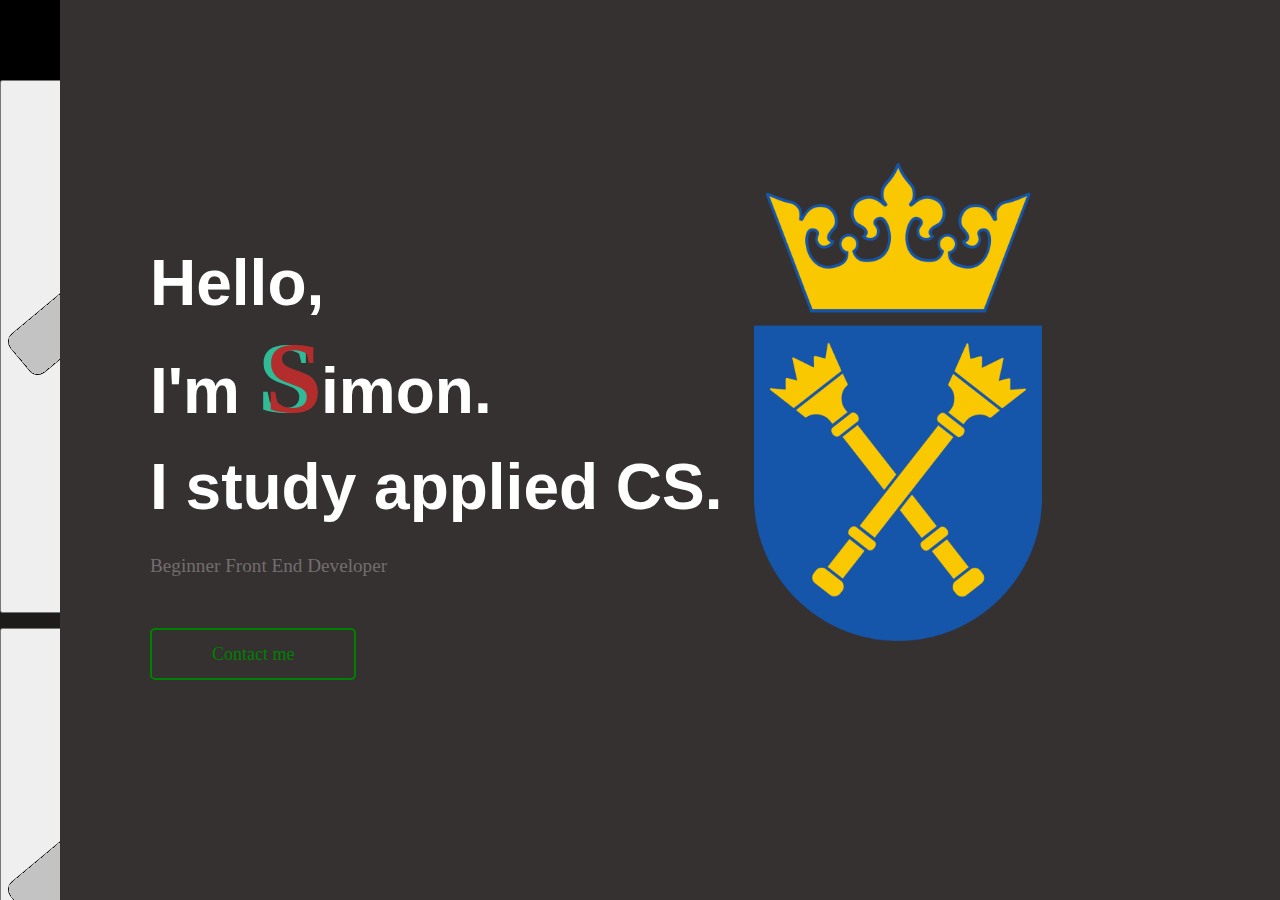
<file: index.html>
<!DOCTYPE html>
<html lang="en">
<head>
    
    <meta charset="UTF-8">
    <meta name="viewport" content="width=device-width, initial-scale=1, shrink-to-fit=no">
    <title>MyWebpage</title>
    <link rel="stylesheet" href="main.css">
</head>
<body>

    <div class="main-1">

        <div class="left-margin">

            <div class="logo-container">
                <div class="logo">
                    <span class="big-S-1">S</span>
                    <span class="big-S-2">S</span>
                </div>
                <div class="name"><b>Simon</b></div>
            </div>

            <div class="navigation-buttons">
                <button class="home-button" onclick="this.classList.toggle('selected')">
                    <img src="./resources/home1.png" alt="Home" class="home-image-1">
                    <div class="name">Home</div>
                </button>

                <button class="home-button" onclick="this.classList.toggle('selected')">
                    <img src="./resources/home1.png" alt="Home" class="home-image-1">
                    <div class="name">Home</div>
                </button>

                <button class="home-button" onclick="this.classList.toggle('selected')">
                    <img src="./resources/home1.png" alt="Home" class="home-image-1">
                    <div class="name">Home</div>
                </button>

                <button class="home-button" onclick="this.classList.toggle('selected')">
                    <img src="./resources/home1.png" alt="Home" class="home-image-1">
                    <div class="name">Home</div>
                </button>
            </div>

            <div class="social-buttons">
                <button class="small-button-with-image">
                    <img src="./resources/home1.png" alt="Home" class="image-of-small-button">
                </button>
                <button class="small-button-with-image">
                    <img src="./resources/home1.png" alt="Home" class="image-of-small-button">
                </button>
                <button class="small-button-with-image">
                    <img src="./resources/home1.png" alt="Home" class="image-of-small-button">
                </button>
            </div>
        </div>

        <div class="remaining-space">
            <div class="text-one">
                <div class="main-text">
                    Hello,<br>
                    I'm
                    <div class="name-2">
                        <div class="logo-2">
                            <span class="big-S-1">S</span>
                            <span class="big-S-2">S</span>
                        </div>
                        imon.
                    </div><br>
                    I study applied CS.
                </div>
        
                <div class="sub-text">
                    Beginner Front End Developer
                </div>

                <a href="your-target-page.html" class="contact-button">
                    Contact me
                </a>

            </div>

            <img src="./resources/godlo.png" alt="Logo" class="uj-logo">
        </div>
    </div>

</body>
</html>
</file>
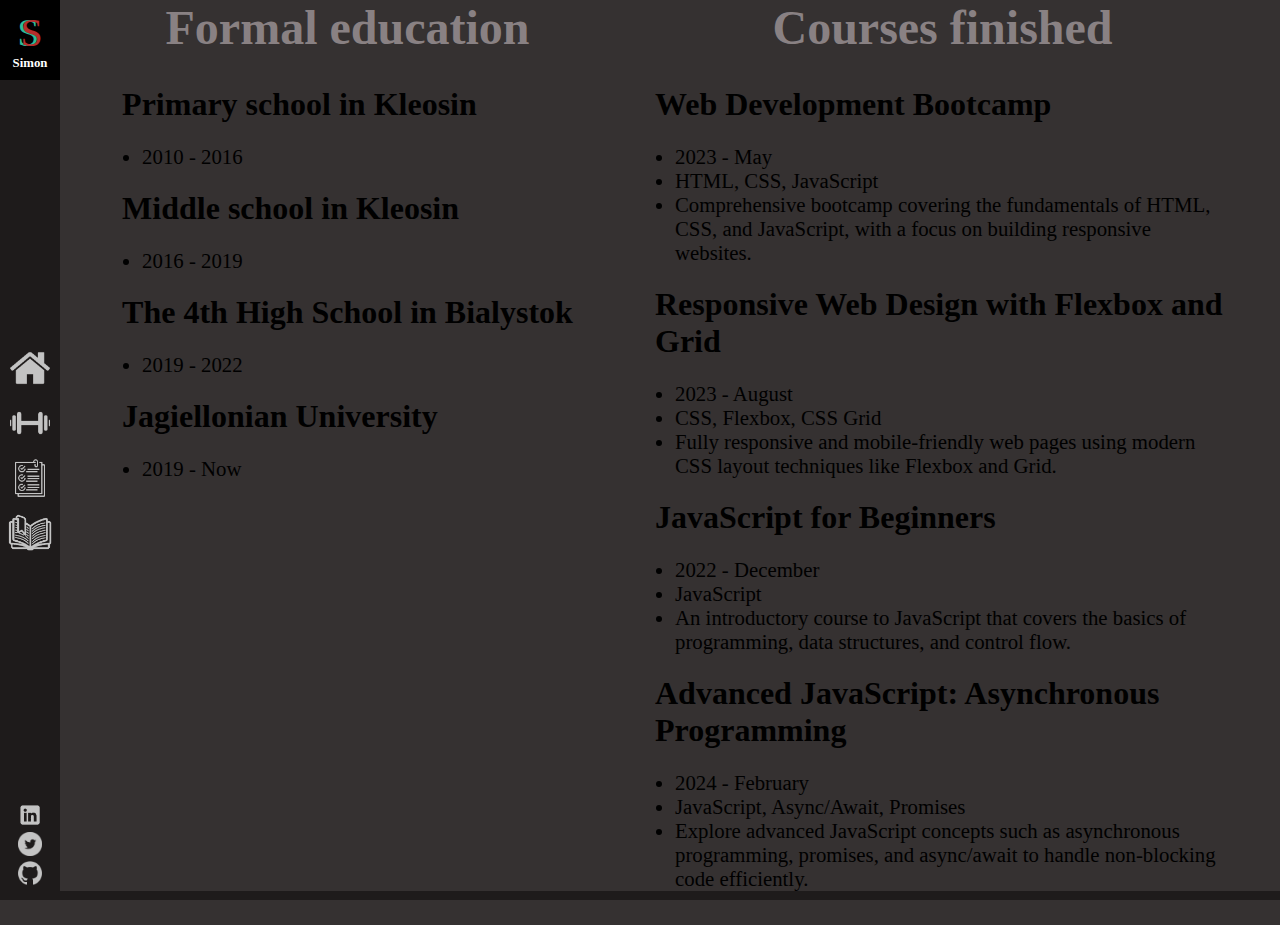
<file: education.html>
<!DOCTYPE html>
<html lang="en">
<head>
    <meta charset="UTF-8">
    <meta name="viewport" content="width=device-width, initial-scale=1">
    <title>MyWebpage</title>
    <link rel="stylesheet" href="education.css">
</head>
<body>
    <div class="main-1">

        <div class="left-margin">
            <div class="logo-container">
                <div class="logo">
                    <span class="big-S-1">S</span>
                    <span class="big-S-2">S</span>
                </div>
                <div class="name"><b>Simon</b></div>
            </div>

            <div class="navigation-buttons">
                <a href="home.html" class="navigation-button">
                    <img src="./resources/home1.png" alt="Home" class="navigation-image home-image-1">
                    <div class="name">Home</div>
                </a>
                <a href="skills.html" class="navigation-button">
                    <img src="./resources/skills1.png" alt="Skills" class="navigation-image skills-image-1">
                    <div class="name">Skills</div>
                </a>
                <a href="projects.html" class="navigation-button">
                    <img src="./resources/project1s.png" alt="Projects" class="navigation-image projects-image-1">
                    <div class="name">Projects</div>
                </a>
                <a href="education.html" class="navigation-button">
                    <img src="./resources/education1.png" alt="Education" class="navigation-image education-image-1">
                    <div class="name">Education</div>
                </a>
            </div>

            <div class="social-buttons">
                <a href="https://github.com" target="_blank" class="small-button-with-image git-button">
                    <img src="./resources/git1.png" alt="GitHub" class="image-of-small-button">
                </a>
                <a href="https://twitter.com" target="_blank" class="small-button-with-image twt-button">
                    <img src="./resources/twt1.png" alt="Twitter" class="image-of-small-button">
                </a>
                <a href="https://linkedin.com" target="_blank" class="small-button-with-image lnk-button">
                    <img src="./resources/lnk1.png" alt="LinkedIn" class="image-of-small-button">
                </a>
            </div>
        </div>

        <div class="remaining-space">
            <div class="container">
                <div class="block">
                  <h2 class="header">Formal education</h2>
                  <div class="content">
                    <section>
                        <h1>Primary school in Kleosin</h1>
                        <ul>
                            <li>2010 - 2016</li>
                        </ul>
                        <h1>Middle school in Kleosin</h1>
                        <ul>
                            <li>2016 - 2019</li>
                        </ul>
                        <h1>The 4th High School in Bialystok</h1>
                        <ul>
                            <li>2019 - 2022</li>
                        </ul>
                        <h1>Jagiellonian University</h1>
                        <ul>
                            <li>2019 - Now</li>
                        </ul>
                    </section>
                  </div>
                </div>
                <div class="block">
                  <h2 class="header">Courses finished</h2>
                  <div class="content">
                    <section>
                        <h1>Web Development Bootcamp</h1>
                        <ul>
                            <li>2023 - May</li>
                            <li>HTML, CSS, JavaScript</li>
                            <li>Comprehensive bootcamp covering the fundamentals of HTML, CSS, and JavaScript, with a focus on building responsive websites.</li>
                        </ul>
                    </section>
                    <section>
                        <h1>Responsive Web Design with Flexbox and Grid</h1>
                        <ul>
                            <li>2023 - August</li>
                            <li>CSS, Flexbox, CSS Grid</li>
                            <li>Fully responsive and mobile-friendly web pages using modern CSS layout techniques like Flexbox and Grid.</li>
                        </ul>
                    </section>
                    <section>
                        <h1>JavaScript for Beginners</h1>
                        <ul>
                            <li>2022 - December</li>
                            <li>JavaScript</li>
                            <li>An introductory course to JavaScript that covers the basics of programming, data structures, and control flow.</li>
                        </ul>
                    </section>
                    <section>
                        <h1>Advanced JavaScript: Asynchronous Programming</h1>
                        <ul>
                            <li>2024 - February</li>
                            <li>JavaScript, Async/Await, Promises</li>
                            <li>Explore advanced JavaScript concepts such as asynchronous programming, promises, and async/await to handle non-blocking code efficiently.</li>
                        </ul>
                    </section>
                  </div>
                </div>
              </div>              
        </div>
    </div>

    <footer class="footer">
        <div class="footer-container">
            <p>&copy; 2024 Szymon Urbański. All rights reserved.</p>
        </div>
    </footer>

</body>
</html>
</file>
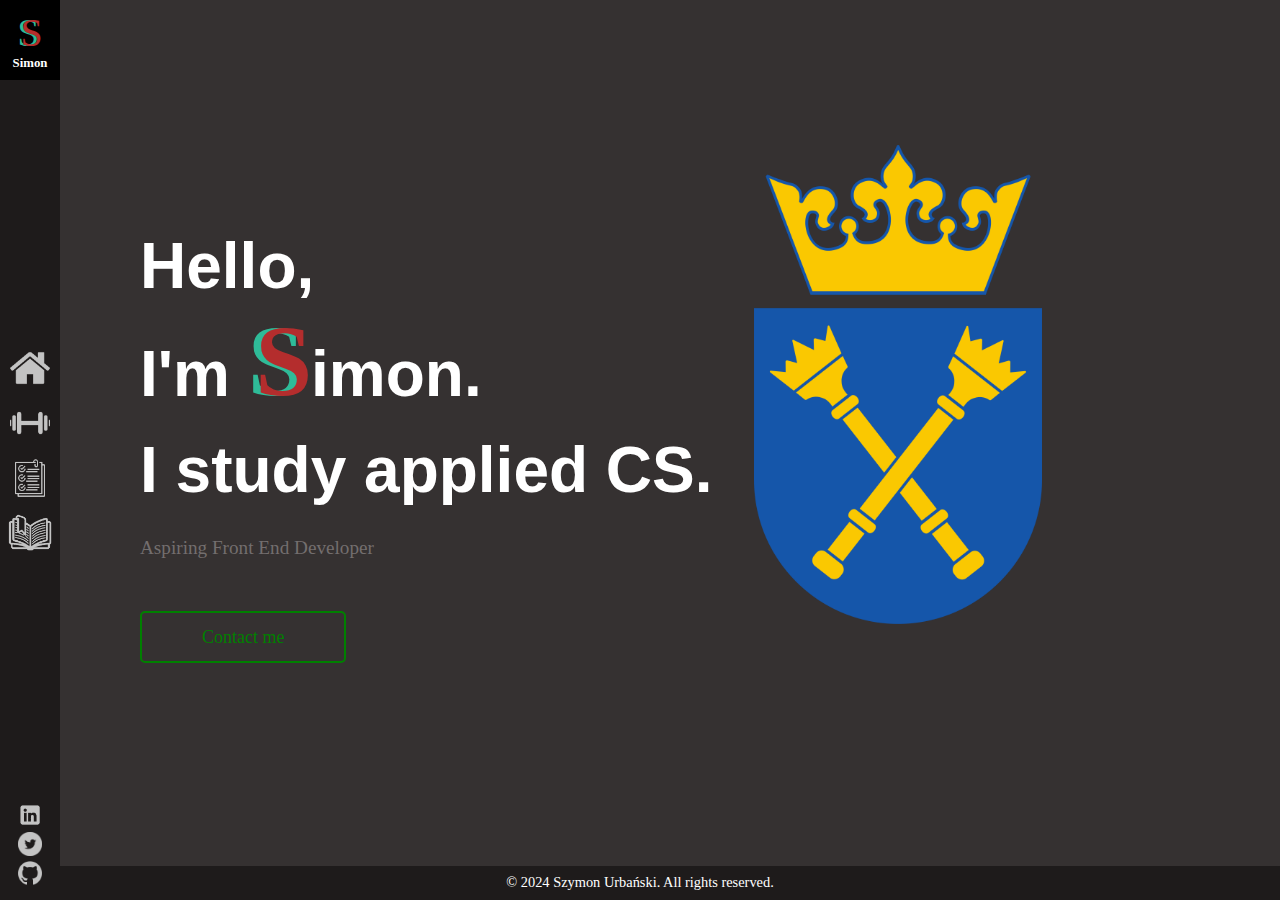
<file: home.html>
<!DOCTYPE html>
<html lang="en">
<head>
    <meta charset="UTF-8">
    <meta name="viewport" content="width=device-width, initial-scale=1">
    <title>MyWebpage</title>
    <link rel="stylesheet" href="home.css">
</head>
<body>

    <div class="main-1">
        <div class="left-margin">
            <div class="logo-container">
                <div class="logo">
                    <span class="big-S-1">S</span>
                    <span class="big-S-2">S</span>
                </div>
                <div class="name"><b>Simon</b></div>
            </div>

            <div class="navigation-buttons">
                <a href="home.html" class="navigation-button">
                    <img src="./resources/home1.png" alt="Home" class="navigation-image home-image-1">
                    <div class="name">Home</div>
                </a>
            
                <a href="skills.html" class="navigation-button">
                    <img src="./resources/skills1.png" alt="Skills" class="navigation-image skills-image-1">
                    <div class="name">Skills</div>
                </a>
            
                <a href="projects.html" class="navigation-button">
                    <img src="./resources/project1s.png" alt="Projects" class="navigation-image projects-image-1">
                    <div class="name">Projects</div>
                </a>
            
                <a href="education.html" class="navigation-button">
                    <img src="./resources/education1.png" alt="Education" class="navigation-image education-image-1">
                    <div class="name">Education</div>
                </a>
            </div>

            <div class="social-buttons">
                <a href="https://github.com" target="_blank" class="small-button-with-image git-button">
                    <img src="./resources/git1.png" alt="GitHub" class="image-of-small-button">
                </a>
                <a href="https://twitter.com" target="_blank" class="small-button-with-image twt-button">
                    <img src="./resources/twt1.png" alt="Twitter" class="image-of-small-button">
                </a>
                <a href="https://linkedin.com" target="_blank" class="small-button-with-image lnk-button">
                    <img src="./resources/lnk1.png" alt="LinkedIn" class="image-of-small-button">
                </a>
            </div>
        </div>

        <div class="remaining-space">
            <div class="text-one">
                <div class="main-text">
                    Hello,<br>
                    I'm
                    <div class="name-2">
                        <div class="logo-2">
                            <span class="big-S-1">S</span>
                            <span class="big-S-2">S</span>
                        </div>
                        imon.
                    </div><br>
                    I study applied CS.
                </div>
        
                <div class="sub-text">
                    Aspiring Front End Developer
                </div>

                <a href="your-target-page.html" class="contact-button">
                    Contact me
                </a>
            </div>
            <img src="./resources/godlo.png" alt="Logo" class="uj-logo">
        </div>
    </div>

    <div id="contactModal" class="modal">
        <div class="modal-content">
            <span class="close-btn">&times;</span>
            <div class="modal-body">
                <h2>Contact Information</h2>
                <div class="contact-info">
                    <div><strong>Email:</strong> example@email.com</div>
                    <div><strong>Phone:</strong> +48 123 456 789</div>
                </div>
                <a href="mailto:example@email.com" class="contact-button">Send an Email</a>
            </div>
        </div>
    </div>

    <footer class="footer">
        <div class="footer-container">
            <p>&copy; 2024 Szymon Urbański. All rights reserved.</p>
        </div>
    </footer>

    <script src="script.js"></script>

</body>
</html>
</file>
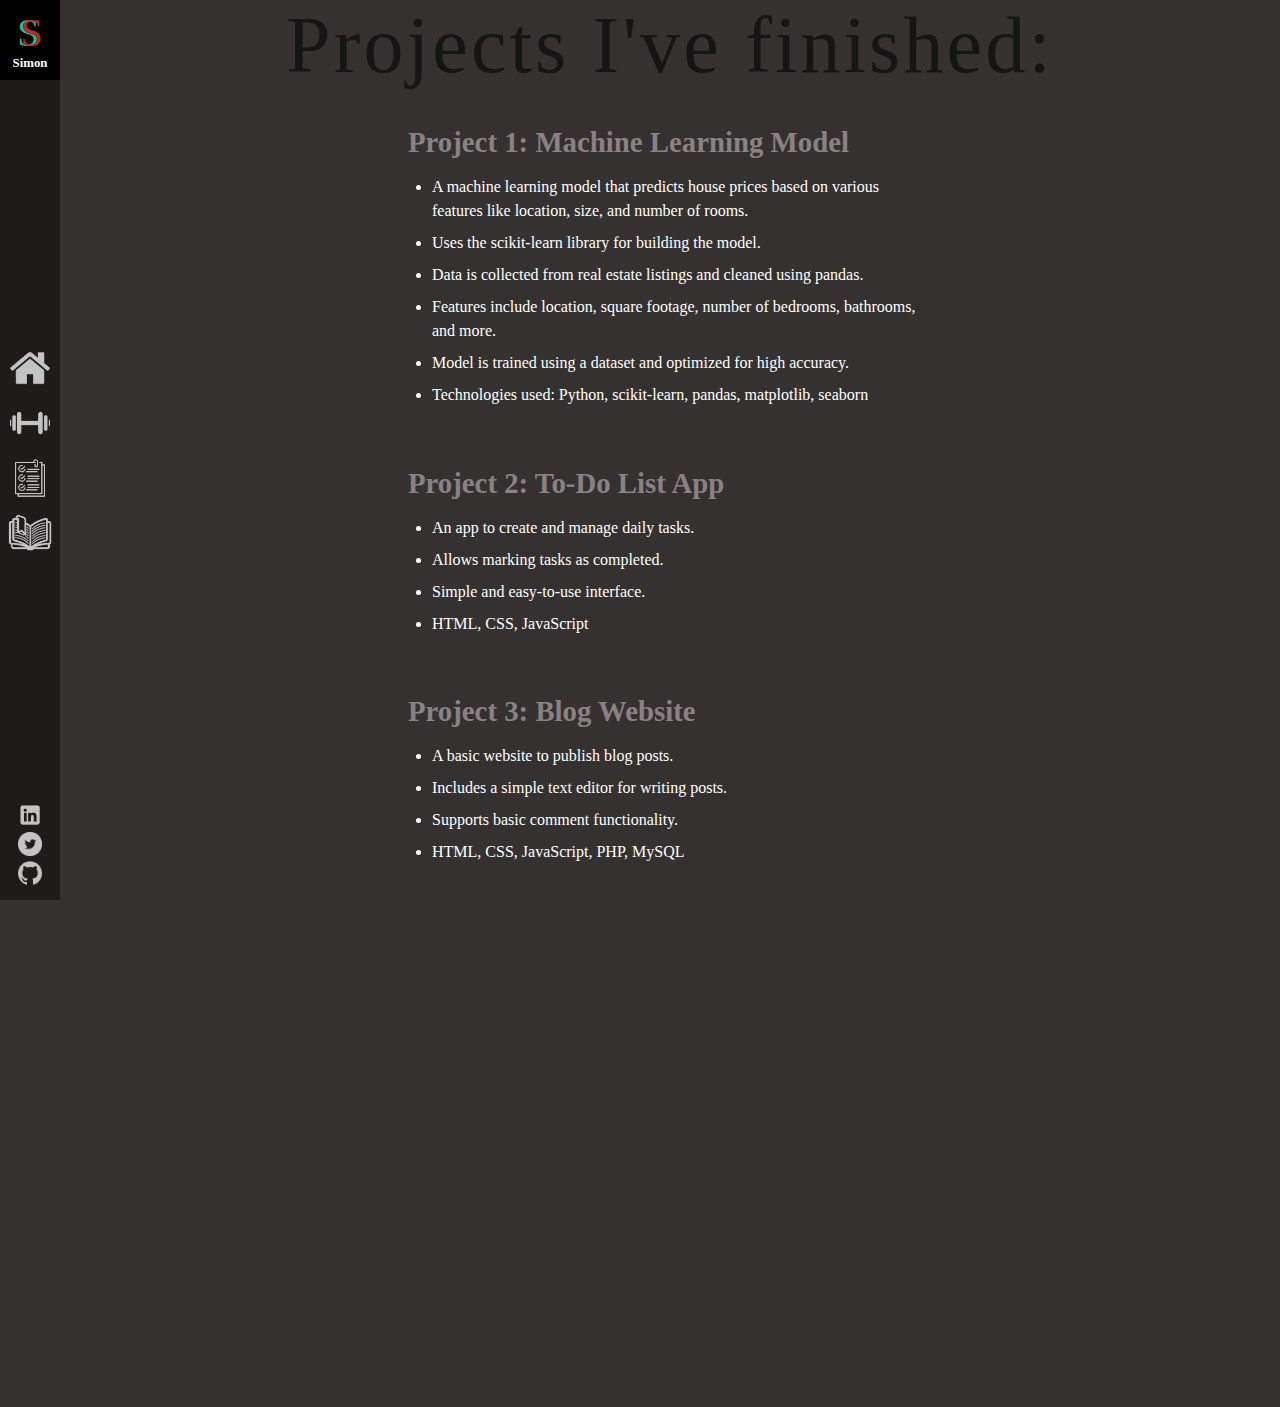
<file: projects.html>
<!DOCTYPE html>
<html lang="en">
<head>
    <meta charset="UTF-8">
    <meta name="viewport" content="width=device-width, initial-scale=1">
    <title>MyWebpage</title>
    <link rel="stylesheet" href="projects.css">
</head>
<body>

    <div class="main-1">
        <div class="left-margin">
            <div class="logo-container">
                <div class="logo">
                    <span class="big-S-1">S</span>
                    <span class="big-S-2">S</span>
                </div>
                <div class="name"><b>Simon</b></div>
            </div>

            <div class="navigation-buttons">
                <a href="home.html" class="navigation-button">
                    <img src="./resources/home1.png" alt="Home" class="navigation-image home-image-1">
                    <div class="name">Home</div>
                </a>
            
                <a href="skills.html" class="navigation-button">
                    <img src="./resources/skills1.png" alt="Skills" class="navigation-image skills-image-1">
                    <div class="name">Skills</div>
                </a>
            
                <a href="projects.html" class="navigation-button">
                    <img src="./resources/project1s.png" alt="Projects" class="navigation-image projects-image-1">
                    <div class="name">Projects</div>
                </a>
            
                <a href="education.html" class="navigation-button">
                    <img src="./resources/education1.png" alt="Education" class="navigation-image education-image-1">
                    <div class="name">Education</div>
                </a>
            </div>

            <div class="social-buttons">
                <a href="https://github.com" target="_blank" class="small-button-with-image git-button">
                    <img src="./resources/git1.png" alt="GitHub" class="image-of-small-button">
                </a>
                <a href="https://twitter.com" target="_blank" class="small-button-with-image twt-button">
                    <img src="./resources/twt1.png" alt="Twitter" class="image-of-small-button">
                </a>
                <a href="https://linkedin.com" target="_blank" class="small-button-with-image lnk-button">
                    <img src="./resources/lnk1.png" alt="LinkedIn" class="image-of-small-button">
                </a>
            </div>
        </div>

        <div class="remaining-space">
            <div class="main-header">
                Projects I've finished:
            </div>
            <div class="projects">

                <section>
                    <h1>Project 1: Machine Learning Model</h1>
                    <ul>
                        <li>A machine learning model that predicts house prices based on various features like location, size, and number of rooms.</li>
                        <li>Uses the scikit-learn library for building the model.</li>
                        <li>Data is collected from real estate listings and cleaned using pandas.</li>
                        <li>Features include location, square footage, number of bedrooms, bathrooms, and more.</li>
                        <li>Model is trained using a dataset and optimized for high accuracy.</li>
                        <li>Technologies used: Python, scikit-learn, pandas, matplotlib, seaborn</li>
                    </ul>
                </section>                

                <section>
                    <h1>Project 2: To-Do List App</h1>
                    <ul>
                        <li>An app to create and manage daily tasks.</li>
                        <li>Allows marking tasks as completed.</li>
                        <li>Simple and easy-to-use interface.</li>
                        <li>HTML, CSS, JavaScript</li>
                    </ul>
                </section>
                
                <section>
                    <h1>Project 3: Blog Website</h1>
                    <ul>
                        <li>A basic website to publish blog posts.</li>
                        <li>Includes a simple text editor for writing posts.</li>
                        <li>Supports basic comment functionality.</li>
                        <li>HTML, CSS, JavaScript, PHP, MySQL</li>
                    </ul>
                </section>
                
                <section>
                    <h1>Project 4: Weather App</h1>
                    <ul>
                        <li>An app that shows the weather based on location.</li>
                        <li>Uses a public API to fetch weather data.</li>
                        <li>Displays current temperature and weather conditions.</li>
                        <li>HTML, CSS, JavaScript, OpenWeatherMap API</li>
                    </ul>
                </section>
                
                <section>
                    <h1>Project 5: Recipe Finder</h1>
                    <ul>
                        <li>An app to search for recipes based on ingredients.</li>
                        <li>Displays a list of recipes and instructions.</li>
                        <li>Simple search functionality to find recipes easily.</li>
                        <li>HTML, CSS, JavaScript, Spoonacular API</li>
                    </ul>
                </section>

            </div>
        </div>
        
    </div>

    <footer class="footer">
        <div class="footer-container">
            <p>&copy; 2024 Szymon Urbański. All rights reserved.</p>
        </div>
    </footer>

</body>
</html>
</file>
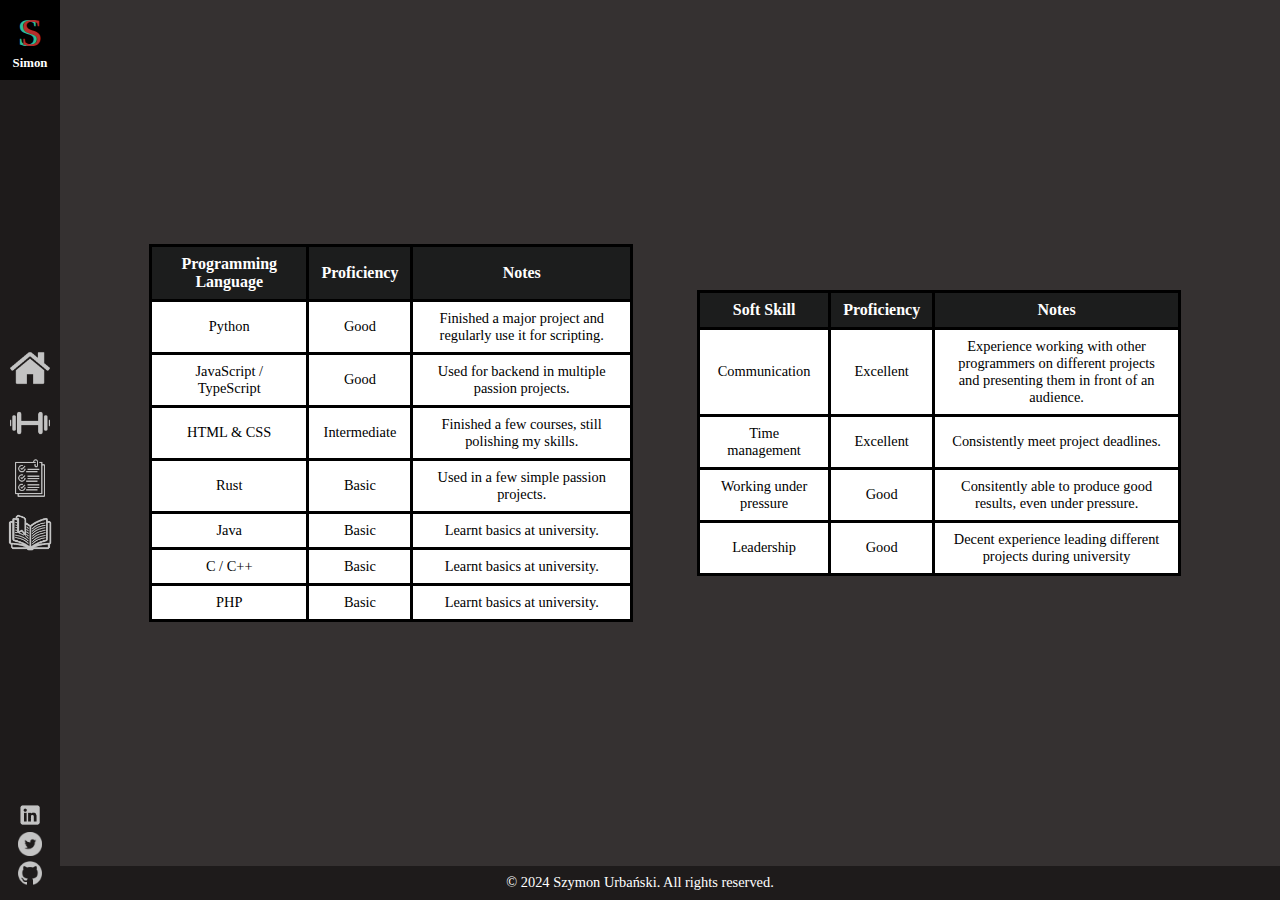
<file: skills.html>
<!DOCTYPE html>
<html lang="en">
<head>
    <meta charset="UTF-8">
    <meta name="viewport" content="width=device-width, initial-scale=1, shrink-to-fit=no">
    <title>MyWebpage</title>
    <link rel="stylesheet" href="skills.css">
</head>
<body>

    <div class="main-1">
        <div class="left-margin">
            <div class="logo-container">
                <div class="logo">
                    <span class="big-S-1">S</span>
                    <span class="big-S-2">S</span>
                </div>
                <div class="name"><b>Simon</b></div>
            </div>

            <div class="navigation-buttons">
                <a href="home.html" class="navigation-button">
                    <img src="./resources/home1.png" alt="Home" class="navigation-image home-image-1">
                    <div class="name">Home</div>
                </a>
            
                <a href="skills.html" class="navigation-button">
                    <img src="./resources/skills1.png" alt="Skills" class="navigation-image skills-image-1">
                    <div class="name">Skills</div>
                </a>
            
                <a href="projects.html" class="navigation-button">
                    <img src="./resources/project1s.png" alt="Projects" class="navigation-image projects-image-1">
                    <div class="name">Projects</div>
                </a>
            
                <a href="education.html" class="navigation-button">
                    <img src="./resources/education1.png" alt="Education" class="navigation-image education-image-1">
                    <div class="name">Education</div>
                </a>
            </div>

            <div class="social-buttons">
                <a href="https://github.com" target="_blank" class="small-button-with-image git-button">
                    <img src="./resources/git1.png" alt="GitHub" class="image-of-small-button">
                </a>
                <a href="https://twitter.com" target="_blank" class="small-button-with-image twt-button">
                    <img src="./resources/twt1.png" alt="Twitter" class="image-of-small-button">
                </a>
                <a href="https://linkedin.com" target="_blank" class="small-button-with-image lnk-button">
                    <img src="./resources/lnk1.png" alt="LinkedIn" class="image-of-small-button">
                </a>
            </div>
        </div>

        <div class="remaining-space">
            <div class="table-container">
                <table class="skills-table">
                    <thead>
                        <tr>
                            <th>Programming Language</th>
                            <th>Proficiency</th>
                            <th>Notes</th>
                        </tr>
                    </thead>
                    <tbody>
                        <tr>
                            <td>Python</td>
                            <td>Good</td>
                            <td>Finished a major project and regularly use it for scripting.</td>
                        </tr>
                        <tr>
                            <td>JavaScript / TypeScript</td>
                            <td>Good</td>
                            <td>Used for backend in multiple passion projects.</td>
                        </tr>
                        <tr>
                            <td>HTML & CSS</td>
                            <td>Intermediate</td>
                            <td>Finished a few courses, still polishing my skills.</td>
                        </tr>
                        <tr>
                            <td>Rust</td>
                            <td>Basic</td>
                            <td>Used in a few simple passion projects.</td>
                        </tr>
                        <tr>
                            <td>Java</td>
                            <td>Basic</td>
                            <td>Learnt basics at university.</td>
                        </tr>
                        <tr>
                            <td>C / C++</td>
                            <td>Basic</td>
                            <td>Learnt basics at university.</td>
                        </tr>
                        <tr>
                            <td>PHP</td>
                            <td>Basic</td>
                            <td>Learnt basics at university.</td>
                        </tr>
                    </tbody>
                </table>
                <table class="skills-table soft-skills-table">
                    <thead>
                        <tr>
                            <th>Soft Skill</th>
                            <th>Proficiency</th>
                            <th>Notes</th>
                        </tr>
                    </thead>
                    <tbody>
                        <tr>
                            <td>Communication</td>
                            <td>Excellent</td>
                            <td>Experience working with other programmers on different projects and presenting them in front of an audience.</td>
                        </tr>
                        <tr>
                            <td>Time management</td>
                            <td>Excellent</td>
                            <td>Consistently meet project deadlines.</td>
                        </tr>
                        <tr>
                            <td>Working under pressure</td>
                            <td>Good</td>
                            <td>Consitently able to produce good results, even under pressure.</td>
                        </tr>
                        <tr>
                            <td>Leadership</td>
                            <td>Good</td>
                            <td>Decent experience leading different projects during university</td>
                        </tr>
                    </tbody>
                </table>
            </div>
        </div>
    </div>

    <footer class="footer">
        <div class="footer-container">
            <p>&copy; 2024 Szymon Urbański. All rights reserved.</p>
        </div>
    </footer>

</body>
</html>
</file>
<file: main.css>
html, body {
    height: 100%;
    margin: 0;
    padding: 0;
    display: flex;
    flex-direction: column;
}

.main-1 {
    flex: 1; /* Make this section expand to fill available space */
    display: flex;
    overflow: hidden;
}

/* ----------------------------------- Left margin ----------------------------------- */

.left-margin {
    display: grid;
    grid-template-rows: 1fr 1fr 1fr;
    width: 60px;
    background-color: rgb(30, 27, 27);
}

.logo-container {
    grid-row: 1;
    height: 5em;
    width: 100%;
    background-color: black;
    display: flex;
    align-items: center;
    justify-content: center; 
    flex-direction: column;
    box-sizing: border-box;
}

.logo {
    align-items: center;
    justify-content: center;
}

.big-S-1 {
    font-size: 2.5em;
    color: rgb(47, 187, 152);
    user-select: none;
    letter-spacing: -0.6em;
}

.big-S-2 {
    font-size: 2.5em;
    color: rgb(180, 45, 45);
    user-select: none;
}

.logo .big-S-1 {
    margin-right: -0.02em;
}

.name {
    font-size: 0.8em;
    color: white;
    user-select: none;
}

.navigation-buttons {
    grid-row: 2;
    width: 100%;
    display: flex;
    flex-direction: column;
    justify-content: center;
    gap: 15px;
}

.navigation-button {
    height: 40px;
    display: flex;
    align-items: center;
    justify-content: center;
    margin: 0;
    padding: 0;
    border: none;
    background: none;
    cursor: pointer;
    transition: background-color 0.3s ease;
}

.navigation-button:hover {
    background-color: rgba(255, 255, 255, 0.2);
}

.navigation-image {
    width: 100%;
    height: 100%;
    object-fit: contain;
    transition: opacity 0.3s ease;
}

.navigation-button:hover .navigation-image {
    opacity: 0;
}

.navigation-button .name {
    opacity: 0;
    color: white;
    transition: opacity 0.3s ease;
    position: absolute;
}

.navigation-button:hover .name {
    opacity: 1;
}

.navigation-image {
    width: 100%;
    height: 100%;
    object-fit: contain;
}

.social-buttons {
    grid-row: 3;
    width: 100%;
    display: flex;
    flex-direction: column-reverse;
    gap: 5px;
}

.small-button-with-image {
    height: 24px;
    border: none;
    padding: 0;
    cursor: pointer;
    background: none;
}

.image-of-small-button {
    width: 100%;
    height: 100%;
    object-fit: contain;
}

.git-button:hover .image-of-small-button {
    content: url('./resources/git2.png');
}

.twt-button:hover .image-of-small-button {
    content: url('./resources/twt2.png');
}

.lnk-button:hover .image-of-small-button {
    content: url('./resources/lnk2.png');
}

/* ----------------------------------- Remaining space ----------------------------------- */
.remaining-space {
    flex: 1;
    background-color: rgb(53, 49, 49);
    display: flex;
    align-items: center;
    padding: 10px;
    overflow-x: auto;
    justify-content: space-between;
}

.text-one {
    margin-left: 5em;
}

.main-text {
    font-family: 'Montserrat', sans-serif;
    color: white;
    font-size: 4em;
    font-weight: bold;
    min-width: 200px;
    min-height: 100px;
    display: inline-block;
    line-height: 1.5em;
}

.name-2,
.logo-2 {
    display: inline-block;
    white-space: nowrap;
}

.main-text .big-S-1 {
    color: rgb(47, 187, 152);
    letter-spacing: -10em;
    font-family: initial;
    margin-right: -0.1em;
}

.main-text .big-S-2 {
    color: rgb(180, 45, 45);
    font-family: initial;
    margin-right: -0.185em;
}

.main-text .big-S-1,
.main-text .big-S-2 {
    font-size: 1.6em;
}

.sub-text {
    color: rgb(115, 110, 110);
    font-size: 1.2em;
    margin-top: 1em;
    margin-bottom: 3.5em;
}

.contact-button {
    padding: 14px 60px;
    background-color: transparent;
    color: green;
    text-decoration: none;
    border: 2px solid green;
    border-radius: 5px; /* Rounded corners */
    font-size: 18px;
    transition: background-color 0.3s ease, color 0.3s ease; /* Smooth transition for hover effect */
    width: 150px; /* Additional space to the sides of the text */
}

.contact-button:hover {
    background-color: rgb(1, 66, 1);
    color: white;
}

.uj-logo {
    width: 18rem;
    height: auto;
    visibility: hidden;
    right: 0;
    padding: 20px;
    margin-right: 13em;
    margin-bottom: 6em;
}

/* ----------------------------------- Footer ----------------------------------- */
.footer {
    background-color: rgb(30, 27, 27);
    color: white;
    text-align: center;
    padding: 0.6em 0;
    font-size: 0.9em;
    width: 100%;
}

.footer p {
    margin: 0;
}

/* ----------------------------------- Media ----------------------------------- */
@media (min-width: 1200px) {
    .uj-logo {
        visibility: visible;
    }
}
</file>
<file: education.css>
html, body {
    height: 100%;
    margin: 0;
    padding: 0;
    display: flex;
    background-color: rgb(53, 49, 49);
    flex-direction: column;
    overflow: auto; /* Allow scrolling */
}

.main-1 {
    flex: 1;
    display: flex;
    overflow: visible;
}

/* ----------------------------------- Left margin ----------------------------------- */

.left-margin {
    display: grid;
    grid-template-rows: 1fr 1fr 1fr;
    width: 60px;
    background-color: rgb(30, 27, 27);
    position: fixed;
    top: 0;
    height: 100vh;
    z-index: 10;
}

.logo-container {
    grid-row: 1;
    height: 5em;
    width: 100%;
    background-color: black;
    display: flex;
    align-items: center;
    justify-content: center;
    flex-direction: column;
    box-sizing: border-box;
}

.logo {
    align-items: center;
    justify-content: center;
}

.big-S-1 {
    font-size: 2.5em;
    color: rgb(47, 187, 152);
    user-select: none;
    letter-spacing: -0.6em;
}

.big-S-2 {
    font-size: 2.5em;
    color: rgb(180, 45, 45);
    user-select: none;
}

.logo .big-S-1 {
    margin-right: -0.02em;
}

.name {
    font-size: 0.8em;
    color: white;
    user-select: none;
}

.navigation-buttons {
    grid-row: 2;
    width: 100%;
    display: flex;
    flex-direction: column;
    justify-content: center;
    gap: 15px;
}

.navigation-button {
    height: 40px;
    display: flex;
    align-items: center;
    justify-content: center;
    margin: 0;
    padding: 0;
    border: none;
    background: none;
    cursor: pointer;
    transition: background-color 0.3s ease;
}

.navigation-button:hover {
    background-color: rgba(255, 255, 255, 0.2);
}

.navigation-image {
    width: 100%;
    height: 100%;
    object-fit: contain;
    transition: opacity 0.3s ease;
}

.navigation-button:hover .navigation-image {
    opacity: 0;
}

.navigation-button .name {
    opacity: 0;
    color: white;
    transition: opacity 0.3s ease;
    position: absolute;
}

.navigation-button:hover .name {
    opacity: 1;
}

.navigation-image {
    width: 100%;
    height: 100%;
    object-fit: contain;
}

.social-buttons {
    grid-row: 3;
    width: 100%;
    display: flex;
    flex-direction: column-reverse;
    gap: 5px;
    padding-bottom: 15px;
}

.small-button-with-image {
    height: 24px;
    border: none;
    padding: 0;
    cursor: pointer;
    background: none;
}

.image-of-small-button {
    width: 100%;
    height: 100%;
    object-fit: contain;
}

.git-button:hover .image-of-small-button {
    content: url('./resources/git2.png');
}

.twt-button:hover .image-of-small-button {
    content: url('./resources/twt2.png');
}

.lnk-button:hover .image-of-small-button {
    content: url('./resources/lnk2.png');
}

/* ----------------------------------- Remaining space ----------------------------------- */
.remaining-space {
    flex: 1;
    background-color: rgb(53, 49, 49);
    display: flex;
    justify-content: center;
    overflow-x: hidden;
    /* Because left-margin.width = 60px */
    padding: 0 50px 0 60px;
}

.container {
    display: flex;
    gap: 20px;
    align-items: flex-start;
    justify-content: left;
    width: 100%;
    max-width: 1200px;
}

.block {
    display: flex;
    flex-direction: column;
    align-items: center;
    justify-content: flex-start; /* Ensure headers are aligned at the top */
    text-align: center;
    flex: 1;
}

.header {
    margin: 0;
    text-align: center;
    font-size: 3em;
    color: rgb(137, 129, 131);
}

.content {
    flex-grow: 1;
    display: flex;
    flex-direction: column;
    justify-content: flex-start;
    margin-top: 10px;
    text-align: left;
}

.content h1{
    color: rgb(0, 0, 0);
}

ul {
    padding-left: 20px;
    margin: 0;
    list-style-position: outside;
}

li {
    margin: 0;
    padding: 0;
    font-size: 1.3em;
}

/* ----------------------------------- Footer ----------------------------------- */
.footer {
    background-color: rgb(30, 27, 27);
    color: white;
    text-align: center;
    padding: 0.6em 0;
    font-size: 0.9em;
    width: 100%;
    z-index: 1;
    z-index: 1;
}

.footer p {
    margin: 0;
}

/* ----------------------------------- Media ----------------------------------- */
@media (min-width: 1200px) {
    .uj-logo {
        visibility: visible;
    }
}
</file>
<file: home.css>
html, body {
    height: 100%;
    margin: 0;
    padding: 0;
    display: flex;
    background-color: rgb(53, 49, 49);
    flex-direction: column;
}

.main-1 {
    flex: 1;
    display: flex;
    overflow: hidden;
}

/* ----------------------------------- Left margin ----------------------------------- */

.left-margin {
    display: grid;
    grid-template-rows: 1fr 1fr 1fr;
    width: 60px;
    background-color: rgb(30, 27, 27);
    position: fixed;
    top: 0;
    height: 100vh;
    z-index: 10;
}

.logo-container {
    grid-row: 1;
    height: 5em;
    width: 100%;
    background-color: black;
    display: flex;
    align-items: center;
    justify-content: center;
    flex-direction: column;
    box-sizing: border-box;
}

.logo {
    align-items: center;
    justify-content: center;
}

.big-S-1 {
    font-size: 2.5em;
    color: rgb(47, 187, 152);
    user-select: none;
    letter-spacing: -0.6em;
}

.big-S-2 {
    font-size: 2.5em;
    color: rgb(180, 45, 45);
    user-select: none;
}

.logo .big-S-1 {
    margin-right: -0.02em;
}

.name {
    font-size: 0.8em;
    color: white;
    user-select: none;
}

.navigation-buttons {
    grid-row: 2;
    width: 100%;
    display: flex;
    flex-direction: column;
    justify-content: center;
    gap: 15px;
}

.navigation-button {
    height: 40px;
    display: flex;
    align-items: center;
    justify-content: center;
    margin: 0;
    padding: 0;
    border: none;
    background: none;
    cursor: pointer;
    transition: background-color 0.3s ease;
}

.navigation-button:hover {
    background-color: rgba(255, 255, 255, 0.2);
}

.navigation-image {
    width: 100%;
    height: 100%;
    object-fit: contain;
    transition: opacity 0.3s ease;
}

.navigation-button:hover .navigation-image {
    opacity: 0;
}

.navigation-button .name {
    opacity: 0;
    color: white;
    transition: opacity 0.3s ease;
    position: absolute;
}

.navigation-button:hover .name {
    opacity: 1;
}

.navigation-image {
    width: 100%;
    height: 100%;
    object-fit: contain;
}

.social-buttons {
    grid-row: 3;
    width: 100%;
    display: flex;
    flex-direction: column-reverse;
    gap: 5px;
    padding-bottom: 15px;
}

.small-button-with-image {
    height: 24px;
    border: none;
    padding: 0;
    cursor: pointer;
    background: none;
}

.image-of-small-button {
    width: 100%;
    height: 100%;
    object-fit: contain;
}

.git-button:hover .image-of-small-button {
    content: url('./resources/git2.png');
}

.twt-button:hover .image-of-small-button {
    content: url('./resources/twt2.png');
}

.lnk-button:hover .image-of-small-button {
    content: url('./resources/lnk2.png');
}

/* ----------------------------------- Remaining space ----------------------------------- */
.remaining-space {
    flex: 1;
    background-color: rgb(53, 49, 49);
    display: flex;
    align-items: center;
    overflow-x: auto;
    justify-content: space-between;
    /* Because left-margin.width = 60px */
    padding: 10px 10px 10px 60px;
}

.text-one {
    margin-left: 5em;
}

.main-text {
    font-family: 'Montserrat', sans-serif;
    color: white;
    font-size: 4em;
    font-weight: bold;
    min-width: 200px;
    min-height: 100px;
    display: inline-block;
    line-height: 1.5em;
}

.name-2,
.logo-2 {
    display: inline-block;
    white-space: nowrap;
}

.main-text .big-S-1 {
    color: rgb(47, 187, 152);
    letter-spacing: -10em;
    font-family: initial;
    margin-right: -0.1em;
}

.main-text .big-S-2 {
    color: rgb(180, 45, 45);
    font-family: initial;
    margin-right: -0.185em;
}

.main-text .big-S-1,
.main-text .big-S-2 {
    font-size: 1.6em;
}

.sub-text {
    color: rgb(115, 110, 110);
    font-size: 1.2em;
    margin-top: 1em;
    margin-bottom: 3.5em;
}

.contact-button {
    padding: 14px 60px;
    background-color: transparent;
    color: green;
    text-decoration: none;
    border: 2px solid green;
    border-radius: 5px; /* Rounded corners */
    font-size: 18px;
    transition: background-color 0.3s ease, color 0.3s ease; /* Smooth transition for hover effect */
    width: 150px; /* Additional space to the sides of the text */
}

.contact-button:hover {
    background-color: rgb(1, 66, 1);
    color: white;
}

.uj-logo {
    width: 18rem;
    height: auto;
    visibility: hidden;
    right: 0;
    padding: 20px;
    margin-right: 13em;
    margin-bottom: 6em;
}

/* ----------------------------------- Footer ----------------------------------- */
.footer {
    background-color: rgb(30, 27, 27);
    color: white;
    text-align: center;
    padding: 0.6em 0;
    font-size: 0.9em;
    width: 100%;
    z-index: 1;
}

.footer p {
    margin: 0;
}

/* ----------------------------------- Modal ----------------------------------- */
.modal {
    display: none; /* Hidden by default */
    position: fixed;
    z-index: 1;
    left: 0;
    top: 0;
    width: 100%;
    height: 100%;
    background-color: rgba(0, 0, 0, 0.7); /* Darker transparent background */
}

/* Modal content */
.modal-content {
    background-color: rgb(53, 49, 49); /* Dark background */
    color: white;
    padding: 20px;
    border-radius: 10px;
    width: 80%;
    max-width: 400px;
    margin: 15% auto;
    position: relative;
    box-shadow: 0 4px 20px rgba(0, 0, 0, 0.5);
    font-family: 'Montserrat', sans-serif;
}

/* Close button inside the modal content */
.close-btn {
    color: white;
    font-size: 28px;
    font-weight: bold;
    position: absolute;
    top: 10px;
    right: 10px;
    cursor: pointer;
}

.close-btn:hover,
.close-btn:focus {
    color: rgb(47, 187, 152); /* Color change on hover for consistency */
    text-decoration: none;
    cursor: pointer;
}

/* Modal body content */
.modal-body {
    font-size: 1.1em;
    line-height: 1.6;
    margin-top: 20px;
}

/* Adding a styled "contact info" section */
.modal-body .contact-info {
    display: flex;
    flex-direction: column;
    gap: 15px;
}

.modal-body .contact-info span {
    color: rgb(115, 110, 110);
}

/* Adding a styled button for closing the modal */
.modal-body .contact-button {
    display: block;
    padding: 12px;
    margin-top: 20px;
    background-color: rgb(47, 187, 152);
    color: white;
    text-decoration: none;
    text-align: center;
    border-radius: 5px;
    font-weight: bold;
    transition: background-color 0.3s ease;
}

.modal-body .contact-button:hover {
    background-color: rgb(180, 45, 45);
}

/* ----------------------------------- Media ----------------------------------- */
@media (min-width: 1200px) {
    .uj-logo {
        visibility: visible;
    }
}
</file>
<file: projects.css>
html, body {
    height: 100%;
    margin: 0;
    padding: 0;
    display: flex;
    flex-direction: column;
    background-color: rgb(53, 49, 49);
    overflow: auto; /* Allow scrolling */
}

.main-1 {
    flex: 1;
    display: flex;
    overflow: visible;
}

/* ----------------------------------- Left margin ----------------------------------- */

.left-margin {
    display: grid;
    grid-template-rows: 1fr 1fr 1fr;
    width: 60px;
    background-color: rgb(30, 27, 27);
    position: fixed;
    top: 0;
    height: 100vh;
    z-index: 10;
}

.logo-container {
    grid-row: 1;
    height: 5em;
    width: 100%;
    background-color: black;
    display: flex;
    align-items: center;
    justify-content: center; 
    flex-direction: column;
    box-sizing: border-box;
}

.logo {
    align-items: center;
    justify-content: center;
}

.big-S-1 {
    font-size: 2.5em;
    color: rgb(47, 187, 152);
    user-select: none;
    letter-spacing: -0.6em;
}

.big-S-2 {
    font-size: 2.5em;
    color: rgb(180, 45, 45);
    user-select: none;
}

.logo .big-S-1 {
    margin-right: -0.02em;
}

.name {
    font-size: 0.8em;
    color: white;
    user-select: none;
}

.navigation-buttons {
    grid-row: 2;
    width: 100%;
    display: flex;
    flex-direction: column;
    justify-content: center;
    gap: 15px;
}

.navigation-button {
    height: 40px;
    display: flex;
    align-items: center;
    justify-content: center;
    margin: 0;
    padding: 0;
    border: none;
    background: none;
    cursor: pointer;
    transition: background-color 0.3s ease;
}

.navigation-button:hover {
    background-color: rgba(255, 255, 255, 0.2);
}

.navigation-image {
    width: 100%;
    height: 100%;
    object-fit: contain;
    transition: opacity 0.3s ease;
}

.navigation-button:hover .navigation-image {
    opacity: 0;
}

.navigation-button .name {
    opacity: 0;
    color: white;
    transition: opacity 0.3s ease;
    position: absolute;
}

.navigation-button:hover .name {
    opacity: 1;
}

.navigation-image {
    width: 100%;
    height: 100%;
    object-fit: contain;
}

.social-buttons {
    grid-row: 3;
    width: 100%;
    display: flex;
    flex-direction: column-reverse;
    gap: 5px;
    padding-bottom: 15px;
}

.small-button-with-image {
    height: 24px;
    border: none;
    padding: 0;
    cursor: pointer;
    background: none;
}

.image-of-small-button {
    width: 100%;
    height: 100%;
    object-fit: contain;
}

.git-button:hover .image-of-small-button {
    content: url('./resources/git2.png');
}

.twt-button:hover .image-of-small-button {
    content: url('./resources/twt2.png');
}

.lnk-button:hover .image-of-small-button {
    content: url('./resources/lnk2.png');
}

/* ----------------------------------- Remaining space ----------------------------------- */
.remaining-space {
    flex: 1;
    background-color: rgb(53, 49, 49);
    display: flex;
    align-items: center;
    justify-content: flex-start;
    flex-direction: column;
    overflow-y: auto; /* Allow vertical scrolling */
    padding-bottom: 20px;
    padding-left: 60px; /* Because left-margin.width = 60px */
}

.main-header {
    font-size: 5em;
    letter-spacing: 0.04em;
    color: rgb(21, 21, 21);
}

.projects {
    display: flex;
    flex-direction: column;
    gap: 1.5em;
    padding: 1em;
    color: white;
}

.projects h1 {
    font-size: 1.8em;
    margin-bottom: 0.5em;
    color: rgb(137, 129, 131);
}

.projects ul {
    list-style-type: disc;
    padding-left: 1.5em;
}

.projects li {
    font-size: 1em;
    line-height: 1.5;
    margin-bottom: 0.5em;
    max-width: 500px; /* Set the max width to control when the text breaks */
    word-wrap: break-word; /* Allow the text to wrap within the max width */
}

/* ----------------------------------- Footer ----------------------------------- */
.footer {
    background-color: rgb(30, 27, 27);
    color: white;
    text-align: center;
    padding: 0.6em 0;
    font-size: 0.9em;
    width: 100%;
    z-index: 1;
}

.footer p {
    margin: 0;
}

/* ----------------------------------- Media ----------------------------------- */
@media (min-width: 1200px) {
    .uj-logo {
        visibility: visible;
    }
}
</file>
<file: skills.css>
html, body {
    height: 100%;
    margin: 0;
    padding: 0;
    display: flex;
    background-color: rgb(53, 49, 49);
    flex-direction: column;
}

.main-1 {
    flex: 1;
    display: flex;
    overflow: hidden;
}

/* ----------------------------------- Left margin ----------------------------------- */

.left-margin {
    display: grid;
    grid-template-rows: 1fr 1fr 1fr;
    width: 60px;
    background-color: rgb(30, 27, 27);
    position: fixed;
    top: 0;
    height: 100vh;
    z-index: 10;
}

.logo-container {
    grid-row: 1;
    height: 5em;
    width: 100%;
    background-color: black;
    display: flex;
    align-items: center;
    justify-content: center;
    flex-direction: column;
    box-sizing: border-box;
}

.logo {
    align-items: center;
    justify-content: center;
}

.big-S-1 {
    font-size: 2.5em;
    color: rgb(47, 187, 152);
    user-select: none;
    letter-spacing: -0.6em;
}

.big-S-2 {
    font-size: 2.5em;
    color: rgb(180, 45, 45);
    user-select: none;
}

.logo .big-S-1 {
    margin-right: -0.02em;
}

.name {
    font-size: 0.8em;
    color: white;
    user-select: none;
}

.navigation-buttons {
    grid-row: 2;
    width: 100%;
    display: flex;
    flex-direction: column;
    justify-content: center;
    gap: 15px;
}

.navigation-button {
    height: 40px;
    display: flex;
    align-items: center;
    justify-content: center;
    margin: 0;
    padding: 0;
    border: none;
    background: none;
    cursor: pointer;
    transition: background-color 0.3s ease;
}

.navigation-button:hover {
    background-color: rgba(255, 255, 255, 0.2);
}

.navigation-image {
    width: 100%;
    height: 100%;
    object-fit: contain;
    transition: opacity 0.3s ease;
}

.navigation-button:hover .navigation-image {
    opacity: 0;
}

.navigation-button .name {
    opacity: 0;
    color: white;
    transition: opacity 0.3s ease;
    position: absolute;
}

.navigation-button:hover .name {
    opacity: 1;
}

.navigation-image {
    width: 100%;
    height: 100%;
    object-fit: contain;
}

.social-buttons {
    grid-row: 3;
    width: 100%;
    display: flex;
    flex-direction: column-reverse;
    gap: 5px;
    padding-bottom: 15px;
}

.small-button-with-image {
    height: 24px;
    border: none;
    padding: 0;
    cursor: pointer;
    background: none;
}

.image-of-small-button {
    width: 100%;
    height: 100%;
    object-fit: contain;
}

.git-button:hover .image-of-small-button {
    content: url('./resources/git2.png');
}

.twt-button:hover .image-of-small-button {
    content: url('./resources/twt2.png');
}

.lnk-button:hover .image-of-small-button {
    content: url('./resources/lnk2.png');
}

/* ----------------------------------- Remaining space ----------------------------------- */
.remaining-space {
    flex: 1;
    background-color: rgb(53, 49, 49);
    display: flex;
    align-items: center;
    overflow-x: auto;
    justify-content: space-between;
    /* Because left-margin.width = 60px */
    padding: 10px 10px 10px 60px;
}

.table-container {
    display: flex;
    justify-content: center;
    align-items: center;
    gap: 4em;
    width: 100%;
}

.skills-table {
    width: 40%;
    border-collapse: collapse;
    color: black;
    background-color: white;
}

.skills-table th, .skills-table td {
    border: 3px solid black;
    padding: 8px 12px;
    text-align: center;
    font-size: 1em;
}

.skills-table th {
    background-color: rgb(28, 29, 29);
    color: white;
    font-weight: bold;
}

.skills-table td {
    font-size: 0.9em;
}

/* ----------------------------------- Footer ----------------------------------- */
.footer {
    background-color: rgb(30, 27, 27);
    color: white;
    text-align: center;
    padding: 0.6em 0;
    font-size: 0.9em;
    width: 100%;
    z-index: 1;
}

.footer p {
    margin: 0;
}

/* ----------------------------------- Media ----------------------------------- */
@media (min-width: 1200px) {
    .uj-logo {
        visibility: visible;
    }
}
</file>
